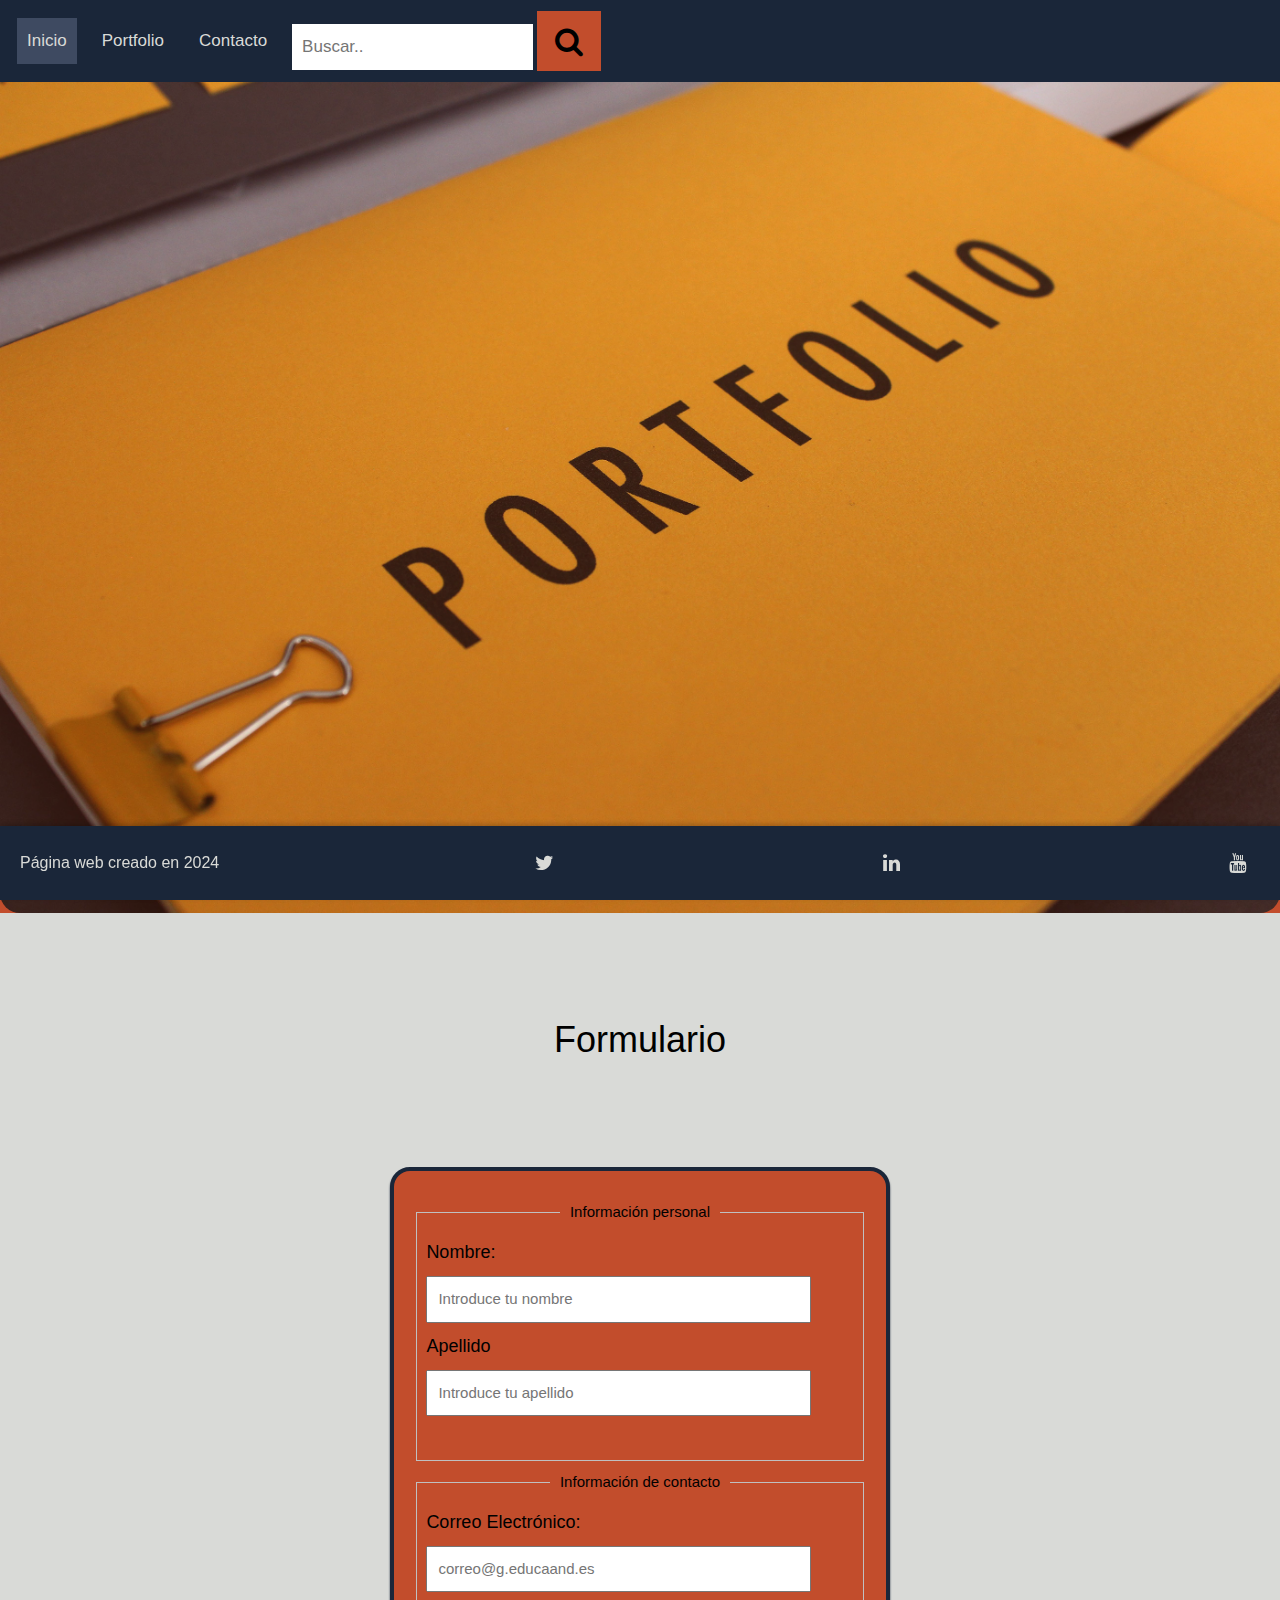
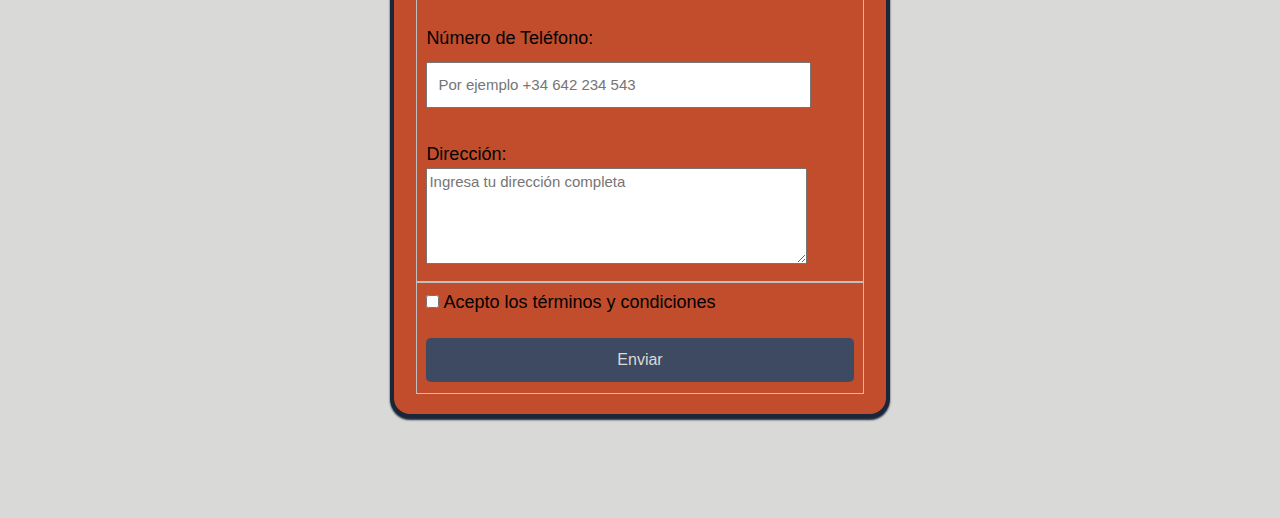
<file: contactos.html>
<!DOCTYPE html>
<html lang="en">

<head>
  <meta charset="UTF-8">
  <meta name="viewport" content="width=device-width, initial-scale=1.0">
  <title>pagina1</title>
  <link rel="stylesheet" href="https://cdnjs.cloudflare.com/ajax/libs/font-awesome/6.0.0-beta3/css/all.min.css">
  <link rel="stylesheet" href="https://cdnjs.cloudflare.com/ajax/libs/font-awesome/4.7.0/css/font-awesome.min.css">
  <link rel="stylesheet" href="https://www.w3schools.com/w3css/4/w3.css">
  <!-- fontawesome es una biblioteca popular que proporciona iconos para usarlo en tpaginas web. -->
  <link rel="stylesheet" href="./archivo.css">
  <!-- script para el menu responsive o dinamico -->
  <script>
    function myFunction() {
      var x = document.getElementById("miTopnav");
      if (x.className === "topnav") {
        x.className += " responsive";
      } else {
        x.className = "topnav";
      }
    }
  </script>
</head>

<body>
  <header>
    <div class="topnav" id="miTopnav">
      <nav>
      <a class="uno" href="./index.html">Inicio</a>
      <a href="./index.html">Portfolio</a>
      <a href="./contactos.html">Contacto</a>
      <div class="buscador">
        <form action="/action_page.php">
          <input type="text" placeholder="Buscar.." name="search">
          <button type="submit"><i class="fa fa-search"></i></button>
        </form>
      </div>
      <a href="javascript:void(0);" class="icon" onclick="myFunction()">
        <i class="fa fa-bars"></i>
      </a>
    </nav>
    </div>
  </header>
  <div class="img1">
    <img class="foto1" src="./img/portfolio.jpg" alt="no muestra">
  </div>
  <main>
    <h1>Formulario</h1>
    <div class="contenedor">

      <form action="/action_page.php">
        <fieldset>
          <legend>Información personal</legend>
          <!-- nombre y apellido -->
          <label for="pnombre">Nombre:</label><br>
          <input class="A" type="text" id="fname" name="nombre" placeholder="Introduce tu nombre"><br>
          <label for="apellido">Apellido</label><br>
          <input class="A" type="text" id="lname" name="apellido" placeholder="Introduce tu apellido"><br><br>
          <!--required para que sea un requisito-->
          <!-- Información de contacto -->
        </fieldset>
        <fieldset>
          <legend>Información de contacto</legend>
          <!-- correo Electrónico -->
          <label for="email">Correo Electrónico:</label><br>
          <input class="A" type="email" id="email" name="email" placeholder="correo@g.educaand.es" required
            pattern=".+@g\.educaand\.es" title="Introduce un correo con el patrón g.educaand.es">
          <br><br>
          <label for="telefono">Número de Teléfono:</label><br>
          <input class="A" type="tel" id="telefono" name="telefono" placeholder="Por ejemplo +34 642 234 543" required
            pattern="\+[0-9]{2}\s\d{9}" title="Introduce un formato +34 123456789"><br><br>
          <label for="direccion">Dirección:</label><br>
          <textarea id="direccion" name="direccion" rows="4" cols="40"
            placeholder="Ingresa tu dirección completa"></textarea><br>
        </fieldset>
        <fieldset>
          <label for="aceptar_terminos"> <input type="checkbox" id="aceptar_terminos" name="aceptar_terminos" required>
            Acepto los términos y condiciones </label><br><br>
          <input class="boton" type="submit" value="Enviar">
        </fieldset>
      </form>
    </div>
  </main>
  <footer>
    <h3 class="textofooter">Página web creado en 2024</h3>
    <a href="#" class="fa fa-twitter"></a>
    <a href="#" class="fa fa-linkedin"></a>
    <a href="#" class="fa fa-youtube"></a>
  </footer>
</body>

</html>
</file>
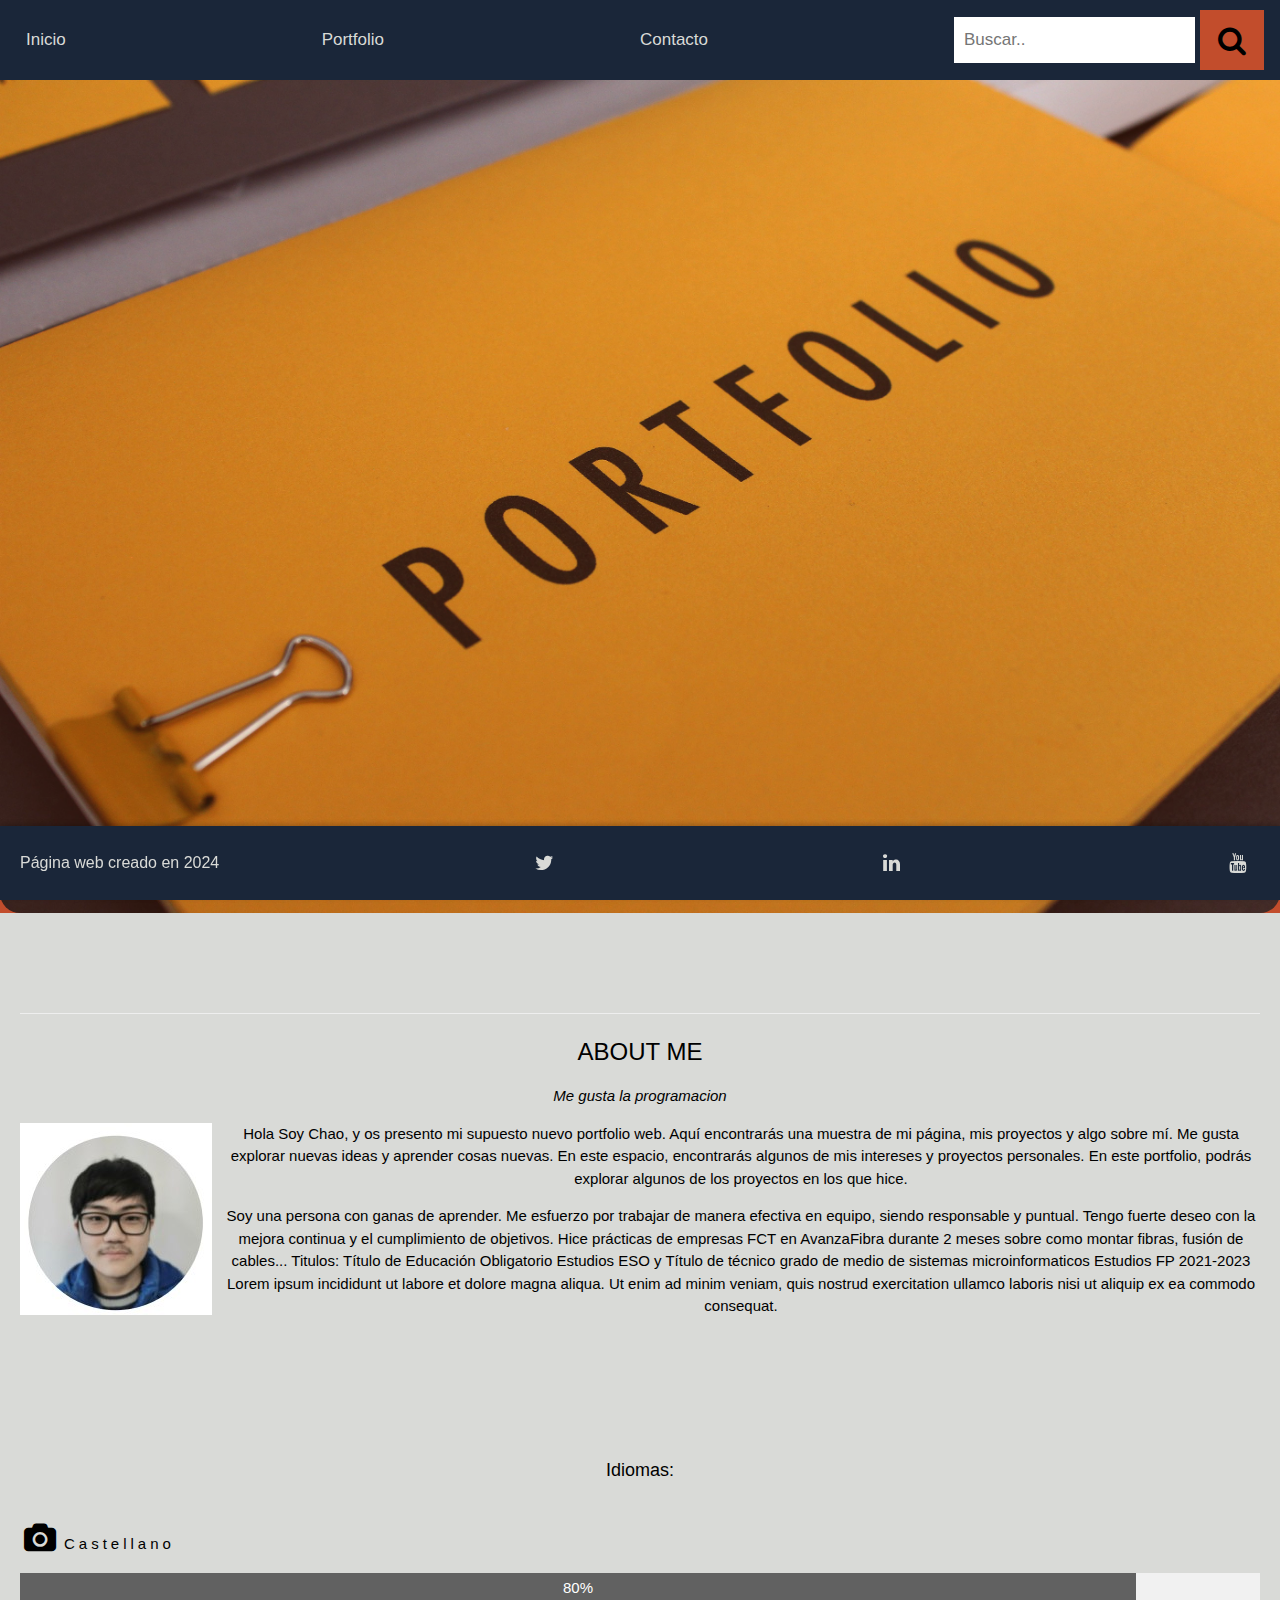
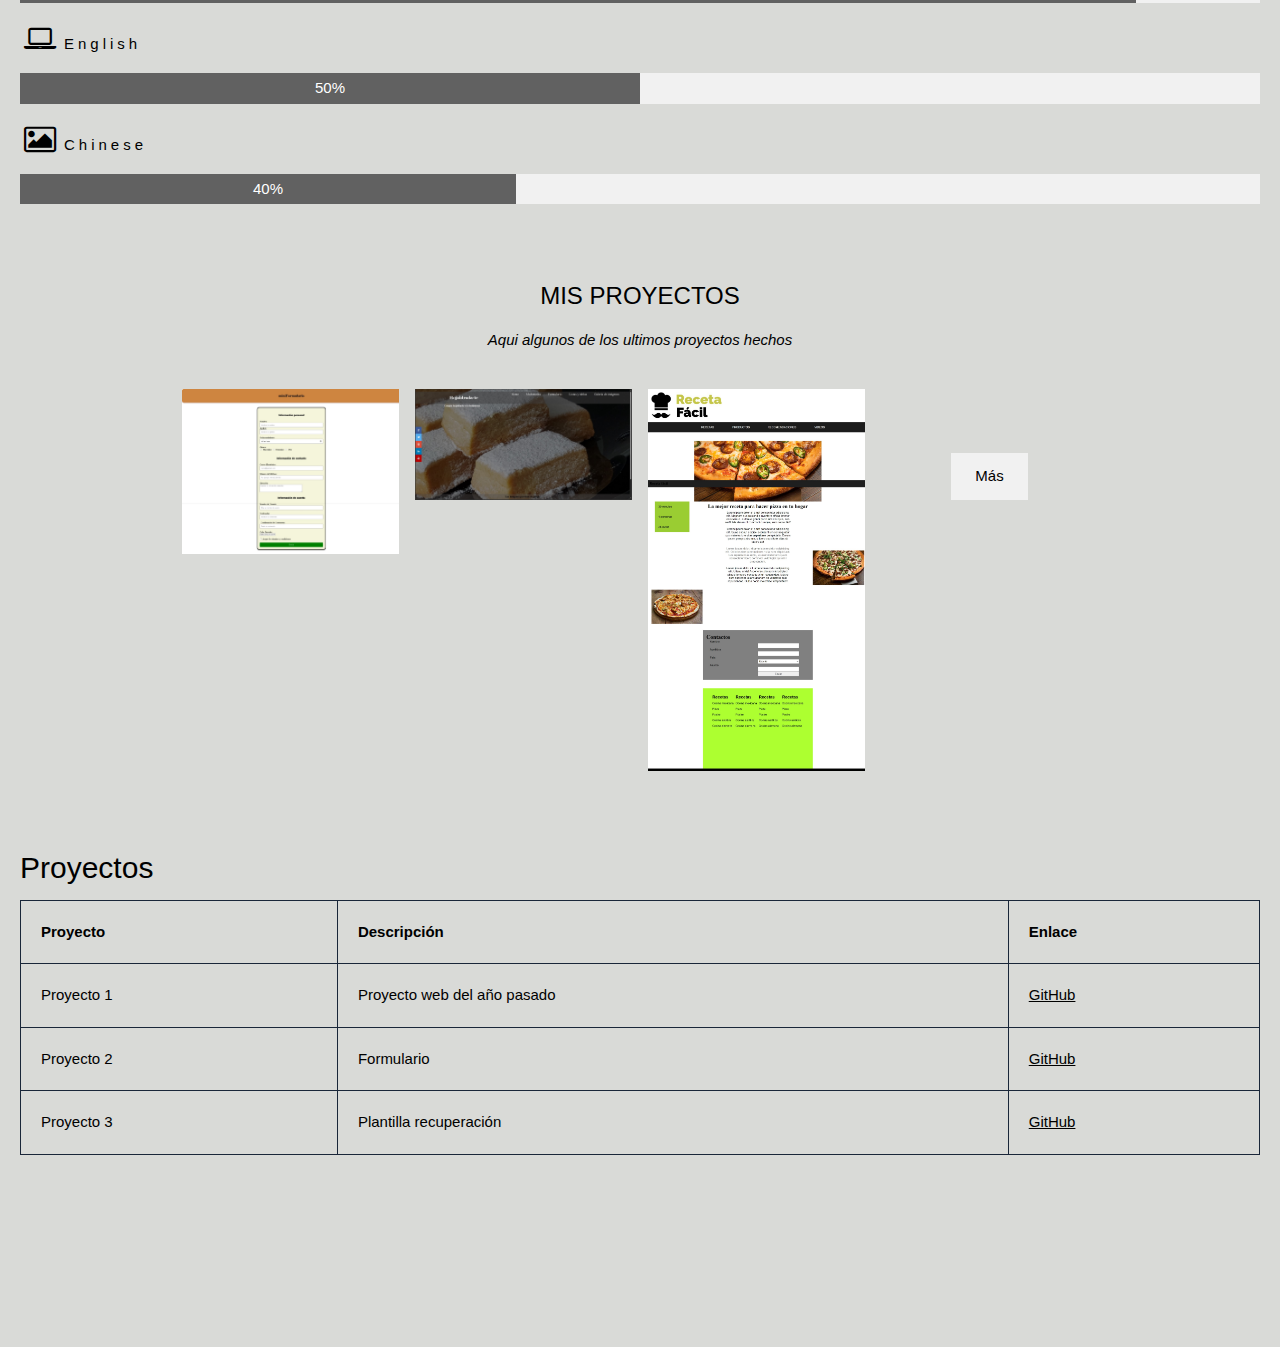
<file: Inicio.html>
<!DOCTYPE html>
<html lang="en">

<head>
  <meta charset="UTF-8">
  <meta name="viewport" content="width=device-width, initial-scale=1.0">
  <title>PortfolioWeb</title>
  <!-- librerias para css provenido de W3Schools para facilitar el css-->
  <link rel="stylesheet" href="https://cdnjs.cloudflare.com/ajax/libs/font-awesome/6.0.0-beta3/css/all.min.css">
  <link rel="stylesheet" href="https://cdnjs.cloudflare.com/ajax/libs/font-awesome/4.7.0/css/font-awesome.min.css">
  <link rel="stylesheet" href="https://www.w3schools.com/w3css/4/w3.css">
  <!-- Favicon de la página -->
  <link rel="icon" href="./img/Monoagua.ico" type="image/x-icon">
  <!-- fontawesome es una biblioteca popular que proporciona iconos para usarlo en tpaginas web. -->
  <link rel="stylesheet" href="./archivo.css">
  <!-- script para el menu responsive o dinamico -->
  <script>
    // funcion para el menu responsivo provenido de W3schoolss
    function myFunction() {
      var x = document.getElementById("miTopnav");
      if (x.className === "topnav") {
        x.className += " responsive";
      } else {
        x.className = "topnav";
      }
    }
  </script>
  <!-- estilo para un desplazamiento suave -->
  <style> html { scroll-behavior: smooth; } </style>
</head>

<body>
  <header>
    <nav class="topnav" id="miTopnav">
      <a class="uno" href="./Inicio.html">Inicio</a>
      <a href="#portfolio">Portfolio</a>
      <a href="./contactos.html">Contacto</a>
      <form class="buscador" action="/action_page.php">
        <input type="text" placeholder="Buscar.." name="search">
        <button type="submit"><i class="fa fa-search"></i></button>
      </form>
      <a href="javascript:void(0);" class="icon" onclick="myFunction()">
        <i class="fa fa-bars"></i>
      </a>
    </nav>
  </header>
  <section class="img1">
    <img class="foto1" src="./img/portfolio.jpg" alt="no muestra">
  </section>
  <main>
    <!-- Container (About Section) -->
    <section class="contenido" id="portfolio">
      <hr>
      <h3>ABOUT ME</h3>
      <article>
        <p><em>Me gusta la programacion</em></p>
        <aside>
          <img class="img2" src="./img/img2.jpg" alt="">
        </aside>
        <p>Hola Soy Chao, y os presento mi supuesto nuevo portfolio web. Aquí encontrarás una muestra de mi página, mis proyectos y algo sobre mí.
          Me gusta explorar nuevas ideas y aprender cosas nuevas. En este espacio, encontrarás algunos de mis intereses y proyectos personales. En este portfolio, podrás explorar algunos de los proyectos en los que hice.
        </p>
      </article>
      <p>Soy una persona con ganas de aprender. Me esfuerzo por trabajar
        de manera efectiva en equipo, siendo responsable y puntual.
        Tengo fuerte deseo con la mejora continua y el cumplimiento de
        objetivos.
       Hice prácticas de empresas FCT en AvanzaFibra durante 2
        meses sobre como montar fibras, fusión de cables... Titulos: Título de Educación Obligatorio
Estudios ESO y Título de técnico grado de medio de sistemas microinformaticos
Estudios FP 2021-2023
        Lorem ipsum incididunt ut labore et dolore magna aliqua. Ut enim ad minim veniam, quis nostrud exercitation ullamco
        laboris nisi ut aliquip ex ea commodo consequat.</p>
    </section>
    <br><br><br><br>
    <p class="w3-large w3-center w3-padding-16">Idiomas:</p>
    <p class="w3-wide"><i class="fa fa-camera"></i>Castellano</p>
    <div class="w3-light-grey">
      <div class="w3-container w3-padding-small w3-dark-grey w3-center" style="width:90%">80%</div>
    </div>
    <p class="w3-wide"><i class="fa fa-laptop"></i>English</p>
    <div class="w3-light-grey">
      <div class="w3-container w3-padding-small w3-dark-grey w3-center" style="width:50%">50%</div>
    </div>
    <p class="w3-wide"><i class="fa fa-photo"></i>Chinese</p>
    <div class="w3-light-grey">
      <div class="w3-container w3-padding-small w3-dark-grey w3-center" style="width:40%">40%</div>
    </div>
    <section class="w3-content w3-container w3-padding-64">
      <h3 class="w3-center">MIS PROYECTOS</h3>
      <p class="w3-center"><em>Aqui algunos de los ultimos proyectos hechos <br></em></p><br>

      <!-- Responsive Grid. Four columns on tablets, laptops and desktops. Will stack on mobile devices/small screens (100% width) -->
      <div class="w3-row-padding w3-center">
        <div class="w3-col m3">
          <img src="./img/formulario.jpeg" style="width:100%" class="w3-hover-opacity" alt="No sale">
        </div>

        <div class="w3-col m3">
          <img src="./img/proyectoweb.jpg" style="width:100%" class="w3-hover-opacity" alt="no hay proyectoweb">
        </div>
        <div class="w3-col m3">
          <img src="./img/Plantilla.jpeg" style="width:100%" class="w3-hover-opacity" alt="no hay proyectoweb">
        </div>
        <button class="w3-button w3-padding-large w3-light-grey" style="margin-top:64px">Más</button>
      </div>
    </section>
    <section id="projects" class="section">
      <h2>Proyectos</h2>
      <table>
          <thead>
              <tr>
                  <th>Proyecto</th>
                  <th>Descripción</th>
                  <th>Enlace</th>
              </tr>
          </thead>
          <tbody>
              <tr>
                  <td>Proyecto 1</td>
                  <td>Proyecto web del año pasado</td>
                  <td><a href="https://ch4a0.github.io/ProyectowebC/HTML/index.html" target="_blank">GitHub</a></td>
              </tr>
              <tr>
                  <td>Proyecto 2</td>
                  <td>Formulario</td>
                  <td><a href="https://github.com/ICV-24-25/html-formulario-registro-CH4a0" target="_blank">GitHub</a></td>
              </tr>
              <tr>
                <td>Proyecto 3</td>
                <td>Plantilla recuperación</td>
                <td><a href="https://ch4a0.github.io/AW-Chao/" target="_blank">GitHub</a></td>
            </tr>
              
          </tbody>
      </table>
  </section>
  <br><br><br><br>
  </main>
  <footer>
    <h3 class="textofooter">Página web creado en 2024</h3>
    <a href="#" class="fa fa-twitter"></a>
    <a href="#" class="fa fa-linkedin"></a>
    <a href="#" class="fa fa-youtube"></a>
  </footer>
</body>

</html>
</file>
<file: archivo.css>
:root {
  --color1: #d9dad7;
  --color2: #c24d2c;
  --color3: #3e4a61;
  --color4: #1a2639;
}

body {
  margin: 0;
  background-color: var(--color1); /* Cambia el color de fondo al color 1 */
  overflow-x: hidden; /* para que no haya scrolls innecesarios */
  font-size: 100%; /* Esto asegura que las fuentes sean responsivas */
}

* {
  max-width: 100%;
  box-sizing: border-box;
}

header {
  background-color: var(--color4); 
  overflow: hidden;
  position: fixed;
  z-index: 1;
  top: 0;
  left: 0;
  right: 0;
}

header nav {
  display: flex;
  align-items: center;
  padding: 1px;
  justify-content: center;
  gap: 15px;
}

.carousel {
  display: grid;
  place-items: center;
  margin: 2rem auto;
  overflow: hidden;
  max-width: 600px;
}

.carousel-image {
  width: 100%;
  display: none;
}

.carousel-image.active {
  display: block;
}

.img1 {
  background-color: var(--color2); /* Cambia el color de fondo al color 2 */
  margin-top: 60px;
  text-align: center;
}

.img1 .foto1 {
  border-radius: 20px;
  width: 100%; /* Cambia la anchura a 100% para que sea flexible */
  height: auto; /* Ajusta la altura automáticamente */
  opacity: 80%;
}

.img2 {
  margin-right: 10px;
}

.topnav {
  display: flex;
  justify-content: space-between;
  align-items: center;
  padding: 10px 16px;
  background-color: var(--color4);
}

.topnav a {
  text-decoration: none;
  font-size: 17px;
  padding: 10px;
  transition: background-color 0.5s ease, padding 0.5s;
  color: var(--color1); /* Cambia el color del texto al color 1 */
}

.topnav a:hover {
  padding: 20px;
  background-color: var(--color3); 
}

.topnav nav a.uno {
  background-color: var(--color3);
}

.topnav .buscador {
  display: flex;
  align-items: center;
  gap: 5px;
}

.topnav input[type=text] {
  padding: 10px;
  font-size: 17px;
  border: none;
}

.topnav .buscador button {
  padding: 10px;
  background: var(--color2); /* Cambia el color de fondo al color 2 */
  border: none;
  cursor: pointer;
}

@media screen and (min-width: 769px) {
  .topnav .icon {
      display: none; /* Oculta el icono en pantallas grandes */
  }
}

main {
  margin: 100px 20px;
}

/* Centrando imágenes, iframes y videos */
img, iframe, video {
  display: block;
  margin: 0 auto; /* Centra horizontalmente */
  max-width: 100%; /* Evita que excedan el ancho del contenedor */
}

.slideshow-container {
  display: grid;
  place-items: center;
  max-width: 1000px;
  margin: auto;
  position: relative;
}

.mySlides {
  display: none;
}

.custom-image {
  width: 100%;
  height: 50vh;
  object-fit: cover;
}

.text {
  color: #f2f2f2;
  font-size: 15px;
  padding: 8px 12px;
  position: absolute;
  bottom: 8px;
  width: 100%;
  text-align: center;
}

#prev, #next {
  position: absolute;
  top: 50%;
  transform: translateY(-50%);
  border: none;
  padding: 15px 20px;
  cursor: pointer;
  font-size: 18px;
  background-color: rgba(0, 0, 0, 0.5);
  color: white;
  z-index: 20;
  transition: background 0.3s;
}

#prev { left: 10px; }
#next { right: 10px; }

#prev:hover, #next:hover {
  background-color: rgba(0, 0, 0, 0.8);
}

.dots-container {
  display: flex;
  justify-content: center;
  margin-top: 10px;
}

.dot {
  cursor: pointer;
  height: 15px;
  width: 15px;
  margin: 0 2px;
  background-color: #bbb;
  border-radius: 50%;
  display: inline-block;
  transition: background-color 0.6s ease;
}

.active, .dot:hover {
  background-color: #717171;
}

table {
  width: 100%;
  border-collapse: collapse;
  margin-bottom: 2px;
}

table th, table td {
  border: 1px solid var(--color4); 
  padding: 20px;
  text-align: left;
}

table th {
  background-color: var(--color1); /* Cambia el color de fondo al color 1 */
}

aside {
  float: left;
}

.contenido {
  text-align: center;
}

footer {
  display: flex; /* Cambiado a flexbox para mayor control */
  justify-content: space-between; /* Alinea contenido a los extremos */
  align-items: center; /* Centra verticalmente */
  padding: 15px 20px; /* Más espacio interno */
  background-color: var(--color4);
  color: var(--color1);
  position: fixed;
  bottom: 0;
  width: 100%;
  box-shadow: 0 -2px 5px rgba(0, 0, 0, 0.2); /* Sombra para dar un mejor efecto */
}

.textofooter {
  font-size: 16px;
}

footer .social-icons {
  display: flex;
  gap: 15px; /* Espaciado uniforme entre los iconos */
}

h1 {
  margin-top: 100px;
  text-align: center;
}

.contenedor {
  margin: 40px auto;
  margin-top: 100px;
  background-color: var(--color2);
  border-radius: 20px;
  padding: 20px;
  border: solid 4px var(--color4);
  box-shadow: 0 2px 2px var(--color4);
  max-width: 500px;
}

.contenedor legend {
  font-family: 'Franklin Gothic Medium', 'Arial Narrow', Arial, sans-serif;
  text-align: center;
  padding: 10px;
}

label {
  font-size: large;
}

.A {
  margin: 10px auto;
  padding: 10px;
  width: 90%;
}

textarea {
  resize: vertical;
  margin: auto;
}

.boton {
  width: 100%;
  padding: 10px;
  background-color: var(--color3); 
  color: var(--color1); 
  border: none;
  border-radius: 5px;
  cursor: pointer;
  font-size: 16px;
}

.fa {
  font-size: 30px;
  width: 40px;
  text-align: center;
  text-decoration: none;
  margin: 5px 2px;
}

.fa-twitter, .fa-linkedin, .fa-youtube {
  color: var(--color1);
  background-color: transparent;
  font-size: 20px;
  transition: transform 0.3s ease, background-color 0.3s ease;
}

.fa-twitter:hover {
  background-color: #55ACEE;
  transform: scale(1.1); /* Efecto de agrandamiento en hover */
  border-radius: 50%;
}

.fa-linkedin:hover {
  background-color: #007bb5;
  transform: scale(1.1);
  border-radius: 50%;
}

.fa-youtube:hover {
  background-color: #bb0000;
  transform: scale(1.1);
  border-radius: 50%;
}

/* Media Queries para dispositivos pequeños */
@media screen and (max-width: 768px) {
  .topnav a {
      display: none;
  }

  .topnav .icon {
      display: block;
  }

  header nav {
      flex-direction: column;
  }

  main {
      margin: 20px;
  }

  .topnav.responsive {
      position: relative;
  }

  .topnav.responsive .icon {
      position: absolute;
      right: 0;
      top: 0;
  }

  .topnav.responsive a {
      float: none;
      display: block;
      text-align: left;
  }

  footer {
    flex-direction: column; /* Cambia a diseño vertical */
    text-align: center;
    gap: 10px;
  }

  footer .social-icons {
    justify-content: center;
  }
}
</file>
